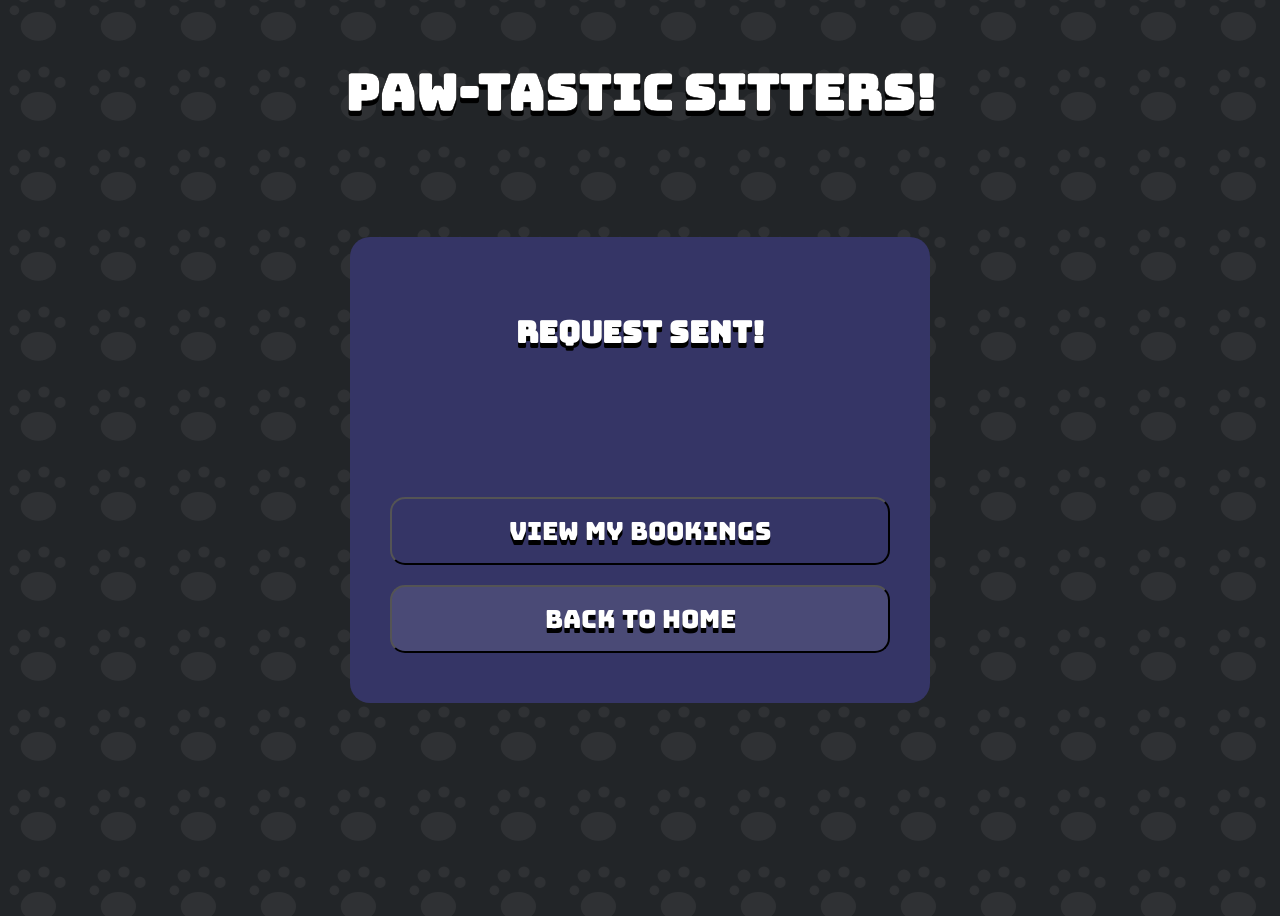
<file: confirmed.html>
<!DOCTYPE html>
<html lang="en">
<head>
    <meta charset="UTF-8">
    <meta name="viewport" content="width=device-width, initial-scale=1.0">
    <title>Booking Confirmed!</title>
    <link rel="stylesheet" href="style.css">
</head>
<body>
    <div class="paw-bg"></div>

    <nav>
        <h1 class="title" onclick="location.href='index.html'" style="cursor:pointer">Paw-tastic Sitters!</h1>
    </nav>

    <section class="form-section">
        <div class="form-box" style="width:500px; gap:20px; text-align:center;">
            <h2>Request Sent!</h2>
            <p class="switch-page" style="color:white; font-size:16px;" id="successMsg"></p>
            <p class="switch-page" style="color:rgba(255,255,255,0.5);" id="successDetails"></p>
            <button onclick="location.href='bookings.html'">View My Bookings</button>
            <button onclick="location.href='index.html'" style="background:rgba(255,255,255,0.1);">Back to Home</button>
        </div>
    </section>

    <script src="script.js"></script>
    <script>
        const last = JSON.parse(localStorage.getItem("appointments") || "[]").slice(-1)[0];
        if (last) {
            document.getElementById("successMsg").textContent = `Your booking request with ${last.sitter} has been sent. Please wait for their approval.`;
            document.getElementById("successDetails").textContent = `Appointment: ${last.date} at ${last.time} · ${last.duration} hr(s) · ${last.pet}`;
        }
    </script>
</body>
</html>
</file>
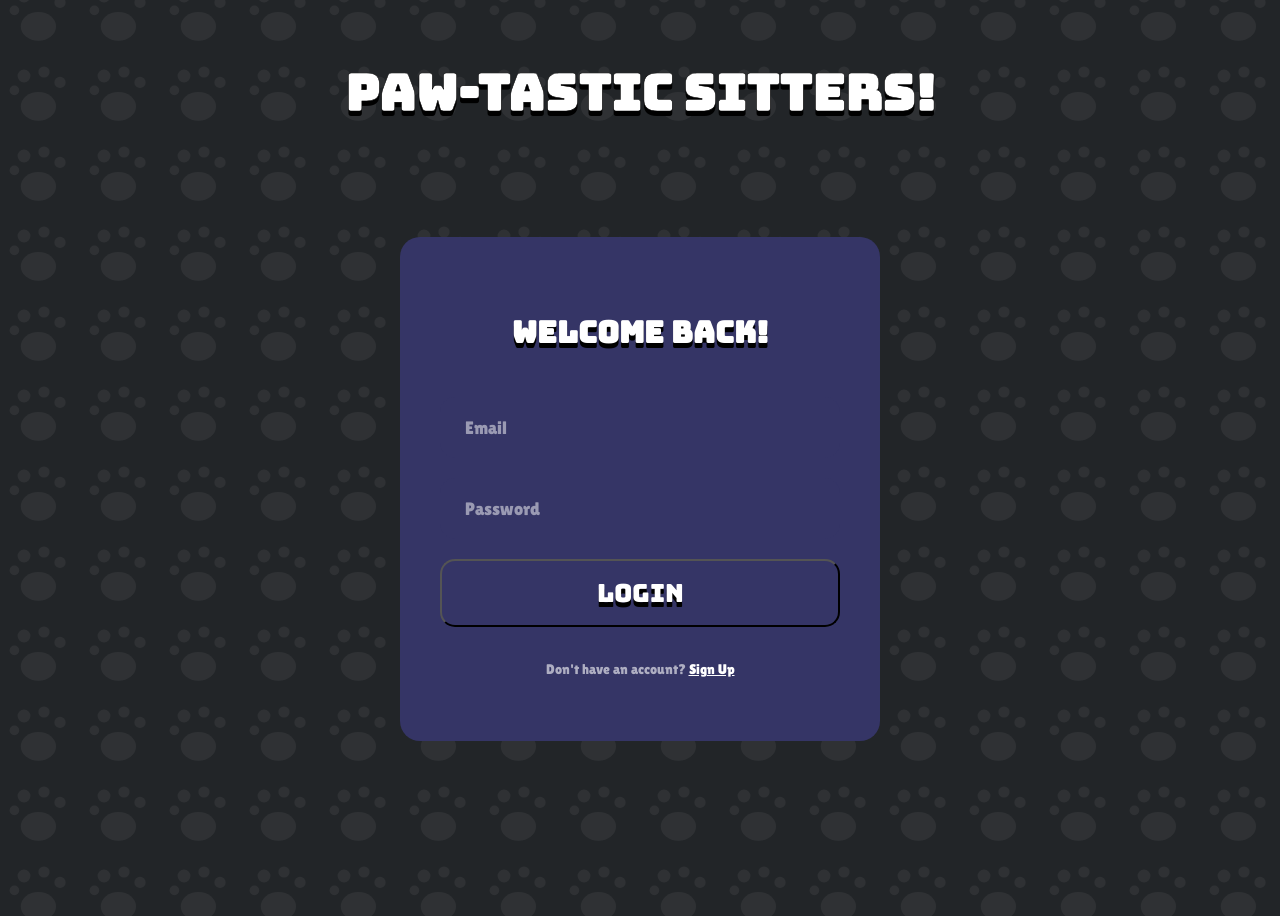
<file: front/login.html>
<!DOCTYPE html>
<html lang="en">
<head>
    <meta charset="UTF-8">
    <meta name="viewport" content="width=device-width, initial-scale=1.0">
    <title>Login - Paw-tastic Sitters</title>
    <link rel="stylesheet" href="style.css">
</head>
<body>
    
    <div class="paw-bg"></div>

    <nav>
        <h1 class="title" onclick="location.href='index.html'" style="cursor:pointer">Paw-tastic Sitters!</h1>
    </nav>

    <section class="form-section">
        <div class="form-box">
            <h2>Welcome Back!</h2>
            <input type="text" placeholder="Email" id="loginEmail">
            <input type="password" placeholder="Password" id="loginPassword">
            <button onclick="handleLogin()">Login</button>
            <p class="switch-page">Don't have an account? <span onclick="location.href='signup.html'">Sign Up</span></p>
        </div>
    </section>

    <script src="script.js"></script>
</body>
</html>
</file>
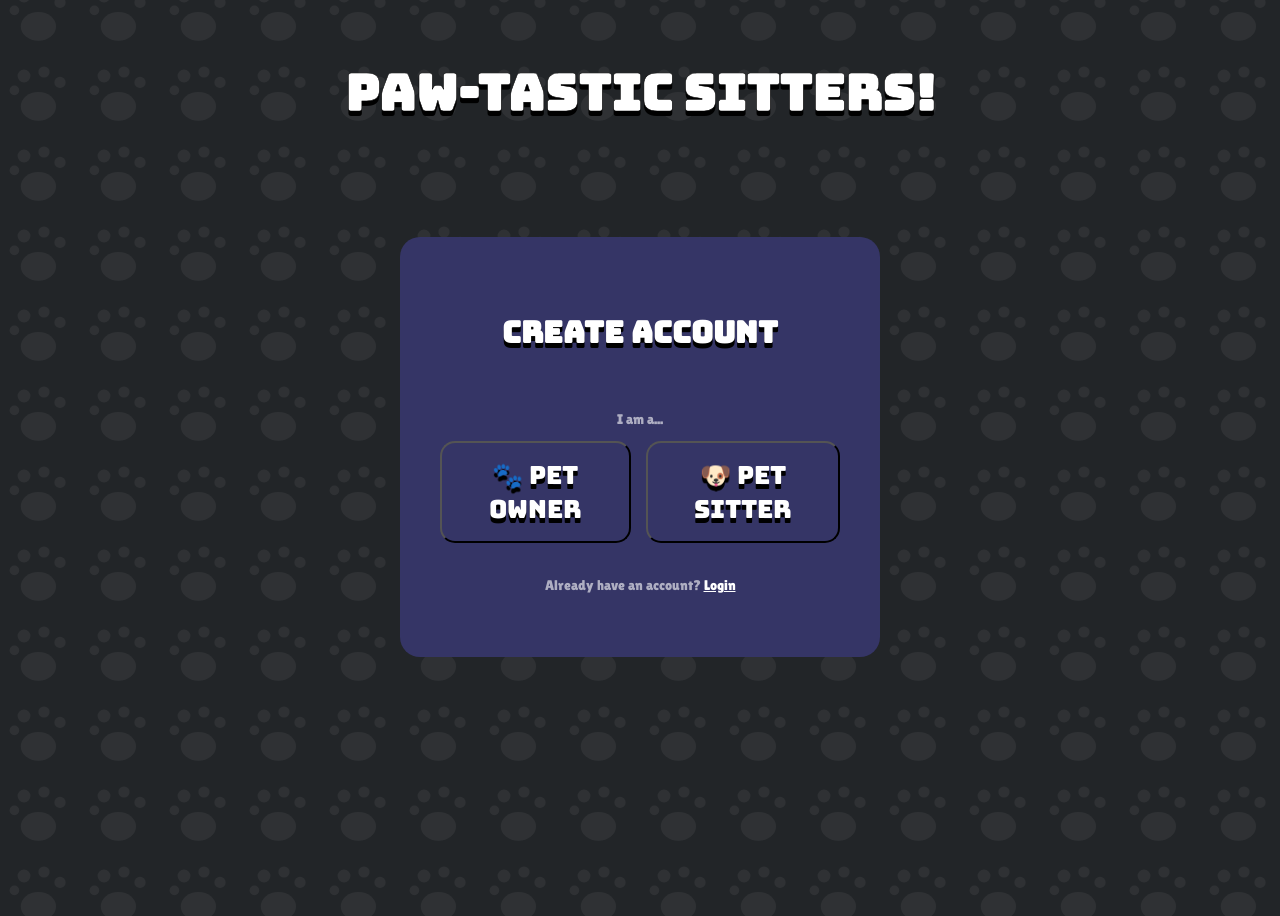
<file: front/signup.html>
<!DOCTYPE html>
<html lang="en">
<head>
    <meta charset="UTF-8">
    <meta name="viewport" content="width=device-width, initial-scale=1.0">
    <title>Sign Up - Paw-tastic Sitters</title>
    <link rel="stylesheet" href="style.css">
</head>
<body>
    <div class="paw-bg"></div>
    
    <nav>
        <h1 class="title" onclick="location.href='index.html'" style="cursor:pointer">Paw-tastic Sitters!</h1>
    </nav>

    <section class="form-section">
        <div class="form-box">
            <h2>Create Account</h2>

            <!-- STEP 1: Choose role -->
            <div id="roleSelection">
                <p class="switch-page">I am a...</p>
                <div style="display:flex; gap:15px; justify-content:center;">
                    <button onclick="selectRole('owner')">🐾 Pet Owner</button>
                    <button onclick="selectRole('sitter')">🐶 Pet Sitter</button>
                </div>
            </div>

            <!-- STEP 2: Basic info (both roles) -->
            <div id="basicInfo" style="display:none; flex-direction:column; gap:15px;">
                <input type="text" placeholder="Full Name" id="signupName">
                <input type="text" placeholder="Email" id="signupEmail">
                <input type="password" placeholder="Password" id="signupPassword">
                <input type="password" placeholder="Confirm Password" id="signupConfirm">
            </div>

            <!-- STEP 3: Sitter details (sitter only) -->
            <div id="sitterDetails" style="display:none; flex-direction:column; gap:15px;">
                <input type="text" placeholder="Your Location (e.g. Bronx, NY)" id="sitterLocation">
                
                <p class="switch-page">Specialty (select all that apply)</p>
                <div style="display:flex; gap:10px; justify-content:center; flex-wrap:wrap;">
                    <button class="tag-btn" onclick="toggleTag(this, 'dog')">🐕 Dog</button>
                    <button class="tag-btn" onclick="toggleTag(this, 'cat')">🐈 Cat</button>
                    <button class="tag-btn" onclick="toggleTag(this, 'bird')">🐦 Bird</button>
                    <button class="tag-btn" onclick="toggleTag(this, 'other')">🐾 Other</button>
                </div>

                <input type="number" placeholder="Hourly Rate ($/hr)" id="hourlyRate">
            </div>

            <!-- Submit button -->
            <button id="submitBtn" style="display:none;" onclick="handleSignup()">Create Account</button>

            <p class="switch-page">Already have an account? <span onclick="location.href='login.html'">Login</span></p>
        </div>
    </section>

    <script src="script.js"></script>
</body>
</html>
</file>
<file: style.css>
@font-face {
    font-family: 'Bungee';
    src: url(./assets/fonts/Bungee-Regular.ttf) format('truetype');
    font-weight: 400;
    font-style: normal;
}

@font-face {
    font-family: 'Lilita One';
    src: url('./assets/fonts/LilitaOne-Regular.ttf') format('truetype');
    font-weight: 400;
    font-style: normal;
}

.title{
    font-family: 'Bungee', sans-serif;
    font-size: 50px;
    text-shadow: 0px 5px black;
    -webkit-text-stroke: 0.5px black;
    text-align: center;
    color: white;
}

body {
    background-color: rgb(34, 37, 40);
    min-height: 100vh;
    overflow-x: hidden;
}

.paw-bg {
    position: fixed;
    top: -100%;
    left: -100%;
    width: 300%;
    height: 300%;
    background-image: url("data:image/svg+xml,%3Csvg xmlns='http://www.w3.org/2000/svg' width='80' height='80' viewBox='0 0 100 100'%3E%3Ccircle cx='30' cy='20' r='8' fill='rgba(255,255,255,0.06)'/%3E%3Ccircle cx='55' cy='15' r='7' fill='rgba(255,255,255,0.06)'/%3E%3Ccircle cx='75' cy='28' r='7' fill='rgba(255,255,255,0.06)'/%3E%3Ccircle cx='18' cy='38' r='6' fill='rgba(255,255,255,0.06)'/%3E%3Cellipse cx='48' cy='58' rx='22' ry='18' fill='rgba(255,255,255,0.06)'/%3E%3C/svg%3E");
    animation: pawScroll 8s linear infinite;
    z-index: -1;
    pointer-events: none;
}

@keyframes pawScroll {
    0% { transform: rotate(-25deg) translate(0, 0); }
    100% { transform: rotate(-25deg) translate(-80px, 80px); }
}
button{
    font-family: 'Bungee', sans-serif;
    background-color:rgb(53, 53, 102);
    padding: 15px 35px;
    border-radius: 15px;
    font-size: 25px;
    color: white;
    text-shadow: 0px 5px black;
}

button:hover{
    background-color: #5f6069
}


nav{
    display: flex;
    justify-content: center;
    align-items: center;
    gap: 20px;
    padding: 10px 30px;
}

.hero{
    display: flex;
    flex-direction: column;
    justify-content: center;
    align-items: center;
    color: white;
    font-family: 'Lilita One', sans-serif;
    text-shadow: 0px 5px black;
    -webkit-text-stroke: 0.25px black;
}

input {
    padding: 20px 25px;
    border-radius: 15px;
    border: none;
    font-family: 'Lilita One', sans-serif;
    font-size: 18px;
    outline: none;
    background-color: rgb(53, 53, 102);
    color: white;
    width: 400px
}

input::placeholder {
    color: rgba(255, 255, 255, 0.5);
}

#map {
    width: 100%;
    height: 500px;
    border-radius: 15px;
    margin-top: 40px;
    margin-left: 50;
}

.map-section {
    padding: 0 40px;
}

@media (max-width: 600px) {
    nav {
        flex-direction: column;
        text-align: center;
    }

    .title {
        font-size: 30px;
    }

    input {
        width: 50%;
    }

    #map {
        height: 300px;
    }

    .map-section {
        padding: 0 15px;
    }

    button{
        font-size: 15px;
    }
    .hero {
        flex-direction: column;
        align-items: center;
        padding: 0 20px;
    }

    .search-bar {
        display: flex;
        flex-direction: column;
        align-items: center;
        width: 100%;
        gap: 10px;
    }
}

#errorMsg {
    color: red;
    font-family: 'Lilita One', sans-serif;
    text-align: center;
    margin-top: 10px;
}

.form-section {
    display: flex;
    justify-content: center;
    align-items: center;
    margin-top: 60px;
}

.form-box {
    background-color: rgb(53, 53, 102);
    padding: 50px 40px;
    border-radius: 20px;
    display: flex;
    flex-direction: column;
    gap: 20px;
    width: 400px;
    text-align: center;
}

.form-box h2 {
    color: white;
    font-family: 'Bungee', sans-serif;
    font-size: 30px;
    text-shadow: 0px 5px black;
}

.form-box input {
    width: 100%;
    box-sizing: border-box;
}

.switch-page {
    color: rgba(255,255,255,0.6);
    font-family: 'Lilita One', sans-serif;
    font-size: 14px;
}

.switch-page span {
    color: white;
    cursor: pointer;
    text-decoration: underline;
}

.featured-sitters {
    padding: 40px;
    text-align: center;
}

.section-title {
    font-family: 'Bungee', sans-serif;
    color: white;
    font-size: 35px;
    text-shadow: 0px 5px black;
    margin-bottom: 30px;
}

.sitter-grid {
    display: flex;
    justify-content: center;
    gap: 25px;
    flex-wrap: wrap;
}

.sitter-card {
    background-color: rgb(53, 53, 102);
    border-radius: 20px;
    padding: 30px 25px;
    width: 220px;
    display: flex;
    flex-direction: column;
    align-items: center;
    gap: 10px;
    border: 2px solid rgba(255,255,255,0.1);
}

.sitter-avatar {
    font-size: 50px;
}

.sitter-card h3 {
    font-family: 'Bungee', sans-serif;
    color: white;
    font-size: 18px;
    text-shadow: 0px 3px black;
}

.sitter-location {
    font-family: 'Lilita One', sans-serif;
    color: rgba(255,255,255,0.7);
    font-size: 14px;
}

.sitter-tags {
    display: flex;
    gap: 8px;
    flex-wrap: wrap;
    justify-content: center;
}

.tag {
    background-color: rgba(255,255,255,0.15);
    color: white;
    font-family: 'Lilita One', sans-serif;
    font-size: 12px;
    padding: 4px 10px;
    border-radius: 20px;
}

.sitter-rate {
    font-family: 'Bungee', sans-serif;
    color: white;
    font-size: 20px;
    text-shadow: 0px 3px black;
}

.sitter-card button {
    font-size: 16px;
    padding: 10px 25px;
    margin-top: 5px;
}

#messageModal {
    position: fixed;
    top: 0; left: 0;
    width: 100%; height: 100%;
    background: rgba(0,0,0,0.7);
    z-index: 999;
    display: flex;
    justify-content: center;
    align-items: center;
}

.modal-box {
    background: rgb(53, 53, 102);
    border-radius: 20px;
    width: 400px;
    height: 500px;
    display: flex;
    flex-direction: column;
    overflow: hidden;
    border: 2px solid rgba(255,255,255,0.2);
}

.modal-header {
    display: flex;
    justify-content: space-between;
    align-items: center;
    padding: 20px;
    background: rgba(0,0,0,0.2);
}

.modal-header h3 {
    font-family: 'Bungee', sans-serif;
    color: white;
    font-size: 18px;
    text-shadow: 0px 3px black;
}

.close-btn {
    background: none;
    border: none;
    color: white;
    font-size: 20px;
    cursor: pointer;
    padding: 5px 10px;
}

.chat-box {
    flex: 1;
    padding: 20px;
    overflow-y: auto;
    display: flex;
    flex-direction: column;
    gap: 10px;
}

.msg {
    max-width: 70%;
    padding: 10px 15px;
    border-radius: 15px;
    font-family: 'Lilita One', sans-serif;
    font-size: 14px;
    color: white;
}

.msg.received {
    background: rgba(255,255,255,0.15);
    align-self: flex-start;
}

.msg.sent {
    background: rgba(255,255,255,0.3);
    align-self: flex-end;
}

.chat-input {
    display: flex;
    padding: 15px;
    gap: 10px;
    background: rgba(0,0,0,0.2);
}

.chat-input input {
    flex: 1;
    width: auto;
    padding: 10px 15px;
    font-size: 14px;
}

.chat-input button {
    font-size: 16px;
    padding: 10px 20px;
}

.field-error {
    color: red;
    font-family: 'Lilita One', sans-serif;
    font-size: 12px;
    margin-top: -10px;
    text-align: left;
}

.form-box input {
    width: 100%;
    box-sizing: border-box;
    border-bottom: 2px solid rgba(255,255,255,0.4);
    border-top: none;
    border-left: none;
    border-right: none;
    border-radius: 0;
    background: transparent;
    padding: 10px 5px;
}

.form-box input:focus {
    border-bottom: 2px solid white;
}

.field-error {
    color: red;
    font-family: 'Lilita One', sans-serif;
    font-size: 12px;
    margin: 0;
    text-align: left;
    min-height: 16px;
}

#basicInfo, #sitterDetails {
    gap: 15px !important;
}
</file>
<file: front/style.css>
@font-face {
    font-family: 'Bungee';
    src: url(./assets/fonts/Bungee-Regular.ttf) format('truetype');
    font-weight: 400;
    font-style: normal;
}

@font-face {
    font-family: 'Lilita One';
    src: url('./assets/fonts/LilitaOne-Regular.ttf') format('truetype');
    font-weight: 400;
    font-style: normal;
}

.title{
    font-family: 'Bungee', sans-serif;
    font-size: 50px;
    text-shadow: 0px 5px black;
    -webkit-text-stroke: 0.5px black;
    text-align: center;
    color: white;
}

body {
    background-color: rgb(34, 37, 40);
    min-height: 100vh;
    overflow-x: hidden;
}

.paw-bg {
    position: fixed;
    top: -100%;
    left: -100%;
    width: 300%;
    height: 300%;
    background-image: url("data:image/svg+xml,%3Csvg xmlns='http://www.w3.org/2000/svg' width='80' height='80' viewBox='0 0 100 100'%3E%3Ccircle cx='30' cy='20' r='8' fill='rgba(255,255,255,0.06)'/%3E%3Ccircle cx='55' cy='15' r='7' fill='rgba(255,255,255,0.06)'/%3E%3Ccircle cx='75' cy='28' r='7' fill='rgba(255,255,255,0.06)'/%3E%3Ccircle cx='18' cy='38' r='6' fill='rgba(255,255,255,0.06)'/%3E%3Cellipse cx='48' cy='58' rx='22' ry='18' fill='rgba(255,255,255,0.06)'/%3E%3C/svg%3E");
    animation: pawScroll 8s linear infinite;
    z-index: -1;
    pointer-events: none;
}

@keyframes pawScroll {
    0% { transform: rotate(-25deg) translate(0, 0); }
    100% { transform: rotate(-25deg) translate(-80px, 80px); }
}
button{
    font-family: 'Bungee', sans-serif;
    background-color:rgb(53, 53, 102);
    padding: 15px 35px;
    border-radius: 15px;
    font-size: 25px;
    color: white;
    text-shadow: 0px 5px black;
}

button:hover{
    background-color: #5f6069
}


nav{
    display: flex;
    justify-content: center;
    align-items: center;
    gap: 20px;
    padding: 10px 30px;
}

.hero{
    display: flex;
    flex-direction: column;
    justify-content: center;
    align-items: center;
    color: white;
    font-family: 'Lilita One', sans-serif;
    text-shadow: 0px 5px black;
    -webkit-text-stroke: 0.25px black;
}

input {
    padding: 20px 25px;
    border-radius: 15px;
    border: none;
    font-family: 'Lilita One', sans-serif;
    font-size: 18px;
    outline: none;
    background-color: rgb(53, 53, 102);
    color: white;
    width: 400px
}

input::placeholder {
    color: rgba(255, 255, 255, 0.5);
}

#map {
    width: 100%;
    height: 500px;
    border-radius: 15px;
    margin-top: 40px;
    margin-left: 50;
}

.map-section {
    padding: 0 40px;
}

@media (max-width: 600px) {
    nav {
        flex-direction: column;
        text-align: center;
    }

    .title {
        font-size: 30px;
    }

    input {
        width: 50%;
    }

    #map {
        height: 300px;
    }

    .map-section {
        padding: 0 15px;
    }

    button{
        font-size: 15px;
    }
    .hero {
        flex-direction: column;
        align-items: center;
        padding: 0 20px;
    }

    .search-bar {
        display: flex;
        flex-direction: column;
        align-items: center;
        width: 100%;
        gap: 10px;
    }
}

#errorMsg {
    color: red;
    font-family: 'Lilita One', sans-serif;
    text-align: center;
    margin-top: 10px;
}

.form-section {
    display: flex;
    justify-content: center;
    align-items: center;
    margin-top: 60px;
}

.form-box {
    background-color: rgb(53, 53, 102);
    padding: 50px 40px;
    border-radius: 20px;
    display: flex;
    flex-direction: column;
    gap: 20px;
    width: 400px;
    text-align: center;
}

.form-box h2 {
    color: white;
    font-family: 'Bungee', sans-serif;
    font-size: 30px;
    text-shadow: 0px 5px black;
}

.form-box input {
    width: 100%;
    box-sizing: border-box;
}

.switch-page {
    color: rgba(255,255,255,0.6);
    font-family: 'Lilita One', sans-serif;
    font-size: 14px;
}

.switch-page span {
    color: white;
    cursor: pointer;
    text-decoration: underline;
}

.featured-sitters {
    padding: 40px;
    text-align: center;
}

.section-title {
    font-family: 'Bungee', sans-serif;
    color: white;
    font-size: 35px;
    text-shadow: 0px 5px black;
    margin-bottom: 30px;
}

.sitter-grid {
    display: flex;
    justify-content: center;
    gap: 25px;
    flex-wrap: wrap;
}

.sitter-card {
    background-color: rgb(53, 53, 102);
    border-radius: 20px;
    padding: 30px 25px;
    width: 220px;
    display: flex;
    flex-direction: column;
    align-items: center;
    gap: 10px;
    border: 2px solid rgba(255,255,255,0.1);
}

.sitter-avatar {
    font-size: 50px;
}

.sitter-card h3 {
    font-family: 'Bungee', sans-serif;
    color: white;
    font-size: 18px;
    text-shadow: 0px 3px black;
}

.sitter-location {
    font-family: 'Lilita One', sans-serif;
    color: rgba(255,255,255,0.7);
    font-size: 14px;
}

.sitter-tags {
    display: flex;
    gap: 8px;
    flex-wrap: wrap;
    justify-content: center;
}

.tag {
    background-color: rgba(255,255,255,0.15);
    color: white;
    font-family: 'Lilita One', sans-serif;
    font-size: 12px;
    padding: 4px 10px;
    border-radius: 20px;
}

.sitter-rate {
    font-family: 'Bungee', sans-serif;
    color: white;
    font-size: 20px;
    text-shadow: 0px 3px black;
}

.sitter-card button {
    font-size: 16px;
    padding: 10px 25px;
    margin-top: 5px;
}

#messageModal {
    position: fixed;
    top: 0; left: 0;
    width: 100%; height: 100%;
    background: rgba(0,0,0,0.7);
    z-index: 999;
    display: flex;
    justify-content: center;
    align-items: center;
}

.modal-box {
    background: rgb(53, 53, 102);
    border-radius: 20px;
    width: 400px;
    height: 500px;
    display: flex;
    flex-direction: column;
    overflow: hidden;
    border: 2px solid rgba(255,255,255,0.2);
}

.modal-header {
    display: flex;
    justify-content: space-between;
    align-items: center;
    padding: 20px;
    background: rgba(0,0,0,0.2);
}

.modal-header h3 {
    font-family: 'Bungee', sans-serif;
    color: white;
    font-size: 18px;
    text-shadow: 0px 3px black;
}

.close-btn {
    background: none;
    border: none;
    color: white;
    font-size: 20px;
    cursor: pointer;
    padding: 5px 10px;
}

.chat-box {
    flex: 1;
    padding: 20px;
    overflow-y: auto;
    display: flex;
    flex-direction: column;
    gap: 10px;
}

.msg {
    max-width: 70%;
    padding: 10px 15px;
    border-radius: 15px;
    font-family: 'Lilita One', sans-serif;
    font-size: 14px;
    color: white;
}

.msg.received {
    background: rgba(255,255,255,0.15);
    align-self: flex-start;
}

.msg.sent {
    background: rgba(255,255,255,0.3);
    align-self: flex-end;
}

.chat-input {
    display: flex;
    padding: 15px;
    gap: 10px;
    background: rgba(0,0,0,0.2);
}

.chat-input input {
    flex: 1;
    width: auto;
    padding: 10px 15px;
    font-size: 14px;
}

.chat-input button {
    font-size: 16px;
    padding: 10px 20px;
}
</file>
